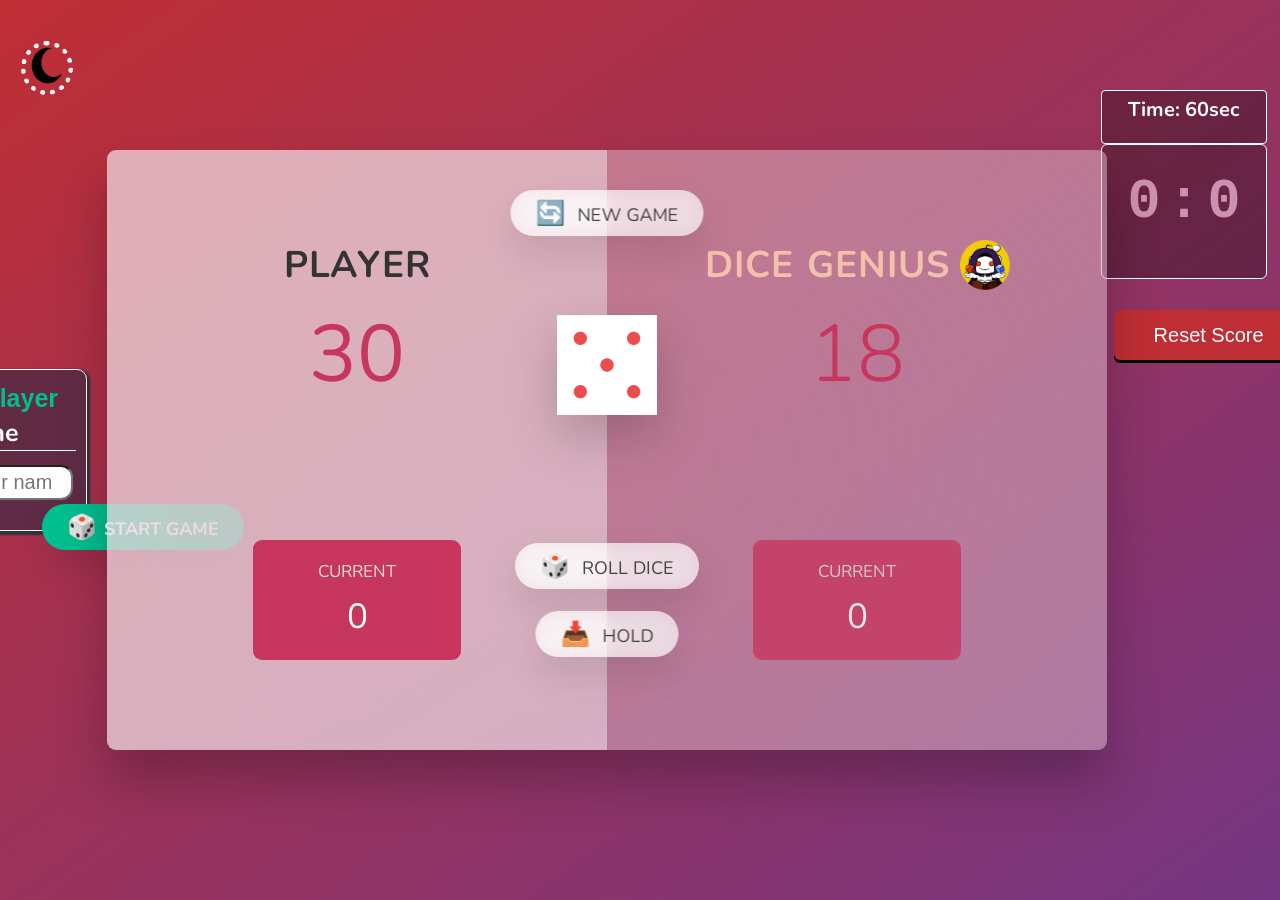
<file: index.html>
<!DOCTYPE html>
<html lang="en">
  <head>
    <meta charset="UTF-8" />
    <meta name="viewport" content="width=device-width, initial-scale=1.0" />
    <meta http-equiv="X-UA-Compatible" content="ie=edge" />
    <link rel="stylesheet" href="style.css" />

    <title>Dice Game</title>
  </head>
  <body>
    <div class="hidden" id="formContainer">
      <form>
        <h2 class="enterNames">Enter <span>Player</span> Name</h2>
        <br />
        <input type="text" id="user1" required placeholder="Enter your name " />
        <br />
        <button class="startBtn btn">🎲Start Game</button>
      </form>
    </div>
    <h2 class="sp hidden">Start Playing.....😉</h2>
    <p class="timer">Time: 60sec</p>
    <audio src="./sounds/beep-warning-6387.mp3" class="warning"></audio>
    <div class="scores">
      <p class="user1ScoreDisplay">0</p>
      <p>:</p>
      <p class="user2ScoreDisplay">0</p>
    </div>
    <button class="resetScore">Reset Score</button>
    <div class="dk-container">
      <img class="dark-mode" src="./Darkmood.png" />
    </div>

    <main>
      <section class="player player--0 player--active">
        <h2 class="name" id="name--0">Player</h2>
        <p class="score" id="score--0">30</p>

        <div class="current">
          <p class="current-label">Current</p>
          <p class="current-score" id="current--0">0</p>
        </div>
      </section>
      <p class="player--wins hidden">Winner🏆</p>

      <audio
        src="./sounds/mixkit-audience-light-applause-354.wav"
        class="winner-sound"
      ></audio>

      <p class="game-over hidden">Game over❌</p>
      <audio src="./sounds/buzzer-15-187758.mp3" class="gameOver"></audio>
      <audio
        src="./sounds/mixkit-sad-game-over-trombone-471.wav"
        class="computerWins"
      ></audio>

      <section class="player player--1">
        <div class="master-player">
          <h2 class="name" id="name--1">Dice Genius</h2>
          <img
            class="dice-genius"
            src="./dice_genius-removebg-preview (1).png"
          />
        </div>
        <p class="score" id="score--1">18</p>

        <div class="current">
          <p class="current-label">Current</p>
          <p class="current-score" id="current--1">0</p>
        </div>
      </section>

      <img src="dice-5.png" alt="Playing dice" class="dice" />
      <button class="btn btn--new">🔄 New game</button>

      <button class="btn btn--roll">🎲 Roll dice</button>

      <audio
        src="./sounds/dice-142528.mp3"
        type="audio"
        class="dice-sound"
      ></audio>

      <button class="btn btn--hold disabled">📥 Hold</button>

      <audio src="./sounds/your turn.m4a" class="hold-sound"></audio>
    </main>
    <script type="module" src="./script.js"></script>
  </body>
</html>
</file>
<file: style.css>
@import url('https://fonts.googleapis.com/css2?family=Nunito&display=swap');

* {
  margin: 0;
  padding: 0;
  box-sizing: inherit;
  /* border: 1px solid red; */
}

html {
  font-size: 62.5%;
  box-sizing: border-box;
}

body {
  font-family: 'Nunito', sans-serif;
  font-weight: 400;
  height: 100vh;
  color: #333;
  /* background-image: linear-gradient(to top left, #ff2600 0%, #ff0008 100%); */
  background-image: linear-gradient(to top left, #753682 0%, #bf2e34 100%);

  display: flex;

  align-items: center;
  justify-content: center;
}

/* LAYOUT */
main {
  position: relative;
  width: 100rem;
  height: 60rem;
  background-color: rgba(255, 255, 255, 0.35);
  backdrop-filter: blur(200px);
  filter: blur();
  box-shadow: 0 3rem 5rem rgba(0, 0, 0, 0.25);
  border-radius: 9px;
  overflow: hidden;
  display: flex;
}
.timer {
  position: absolute;
  background-color: rgba(0, 0, 0, 0.3);
  height: 6%;
  padding: 0.5rem;
  border: 1px solid white;
  width: 13%;
  border-radius: 0.4rem;
  left: 86%;
  top: 10%;
  font-size: 20px;
  font-weight: bold;
  color: white;
  text-align: center;
}

.player {
  flex: 50%;
  padding: 9rem;
  display: flex;
  flex-direction: column;
  align-items: center;
  transition: all 0.75s;
}

/* ELEMENTS */
.name {
  position: relative;
  font-size: 3.7rem;
  text-transform: uppercase;
  letter-spacing: 1px;
  word-spacing: 2px;
  font-weight: 300;
  margin-bottom: 1rem;
}
.master-player {
  display: flex;
  gap: 1rem;
}
#name--1 {
  color: rgb(244, 192, 174);

  font-weight: bolder;
}
.dice-genius {
  width: 5rem;
  height: 5rem;
}
.score {
  font-size: 8rem;
  font-weight: 300;
  color: #c7365f;
  margin-bottom: auto;
}

.player--active {
  background-color: rgba(255, 255, 255, 0.4);
}
.player--active .name {
  font-weight: 700;
}
.player--active .score {
  font-weight: 400;
}

.player--active .current {
  opacity: 1;
}

.current {
  background-color: #c7365f;
  opacity: 0.8;
  border-radius: 9px;
  color: #fff;
  width: 65%;
  padding: 2rem;
  text-align: center;
  transition: all 0.75s;
}

.current-label {
  text-transform: uppercase;
  margin-bottom: 1rem;
  font-size: 1.7rem;
  color: #ddd;
}

.current-score {
  font-size: 3.5rem;
}

/* ABSOLUTE POSITIONED ELEMENTS */
.btn {
  position: absolute;
  left: 50%;
  transform: translateX(-50%);
  color: #444;
  background: none;
  border: none;
  font-family: inherit;
  font-size: 1.8rem;
  text-transform: uppercase;
  cursor: pointer;
  font-weight: 400;
  transition: all 0.2s;

  background-color: white;
  background-color: rgba(255, 255, 255, 0.6);
  backdrop-filter: blur(10px);

  padding: 0.7rem 2.5rem;
  border-radius: 50rem;
  box-shadow: 0 1.75rem 3.5rem rgba(0, 0, 0, 0.1);
}

.btn::first-letter {
  font-size: 2.4rem;
  display: inline-block;
  margin-right: 0.7rem;
}

.btn--new {
  top: 4rem;
}
.btn--roll {
  top: 39.3rem;
}
.btn--hold {
  top: 46.1rem;
}

.btn:active {
  transform: translate(-50%, 3px);
  box-shadow: 0 1rem 2rem rgba(0, 0, 0, 0.15);
}

.btn:focus {
  outline: none;
}

.dice {
  position: absolute;
  left: 50%;
  top: 16.5rem;
  transform: translateX(-50%);
  height: 10rem;
  box-shadow: 0 2rem 5rem rgba(0, 0, 0, 0.2);
}

.player--winner {
  background-color: #2f2f2f;
}

.player--winner .name {
  font-weight: 700;
  color: #c7365f;
}

.hidden {
  display: none;
}
.player--wins {
  /* color: rgba(3, 104, 3, 0.9); */
  position: absolute;

  color: rgb(234, 177, 53);
  left: 31%;
  font-size: 5rem;
  font-weight: bolder;
  font-family: Arial, Helvetica, sans-serif;
  top: 43%;
}
.game-over {
  color: red;
  position: absolute;
  left: 42%;
  font-size: 3rem;
  top: 32rem;
}
.scores {
  background-color: rgba(0, 0, 0, 0.3);
  display: flex;
  place-content: center;
  gap: 7px;
  position: absolute;
  left: 86%;
  top: 16%;
  border: 1px solid white;
  height: 15%;
  width: 13%;
  padding: 2.6rem 1.5rem;
  color: rgb(204, 145, 174);
  border-radius: 0.6rem;
  font-weight: bold;
  font-family: 'Courier New', Courier, monospace;
  font-size: 5.5rem;
}

.game-over {
  color: black;
  position: absolute;
  left: 30%;
  font-size: 7rem;
  font-family: Arial, Helvetica, sans-serif;
  font-weight: bold;
  top: 40%;
}
@keyframes disappear {
  0% {
    opacity: 1;
  }
  100% {
    opacity: 0;
  }
}
.sp {
  position: absolute;
  top: 2%;
  color: #00bf8e;
  font-size: 4rem;
  animation: disappear 2s linear;
}
#formContainer {
  position: inherit;
  border: 1px solid white;
  margin: 0rem 2rem 0rem -29rem;
  height: 18vh;
  width: 16vw;
  justify-content: center;
  padding: 3rem 1rem;
  border-radius: 1rem;
  background: #1f264186;
  box-shadow: 1px 2px 2px 2px;
}
#formContainer .btn {
  background-color: #00bf8e;
  position: absolute;
  top: 56%;
  left: 11.2%;
  color: white;
  font-weight: bold;
  cursor: pointer;
}
#formContainer .btn:hover {
  background: transparent;
  color: white;
  border: 1px solid white;
  transition: 0.4s ease-in-out;
}
#formContainer input {
  width: 14vw;
  height: 3.5rem;
  font-size: 2rem;
  font-family: Arial, Helvetica, sans-serif;
  padding: 0.5rem 2rem;
  border-radius: 1.2rem;
  transition: all 0.4s ease-in-out;
}
#formContainer input:focus {
  border: 1px solid orange;
  outline: none;
  transition: all 0.4s ease-in-out;
}
#formContainer label {
  color: white;
  font-size: 2rem;
  line-height: 4rem;
  font-family: 'Franklin Gothic Medium', 'Arial Narrow', Arial, sans-serif;
}
.enterNames {
  color: white;
  margin-top: -1.8rem;
  font-size: 2.5rem;
  text-align: center;
  border-bottom: 1px solid white;
}
.enterNames span {
  color: #00bf8e;
  font-family: 'Gill Sans', 'Gill Sans MT', Calibri, 'Trebuchet MS', sans-serif;
}
.resetScore {
  position: absolute;
  left: 87%;
  bottom: 60%;
  color: white;
  background: #bf2e34;
  border: none;
  border-radius: 0.6rem;
  box-shadow: 0px 3px 0px black;
  width: 19rem;
  height: 5rem;
  padding: 1rem;
  font-size: 2rem;
  cursor: pointer;
  transition: all 0.2s ease-in-out;
}
.resetScore:hover {
  background: rgb(247, 44, 44);
  transition: all 0.3s ease-in-out;
  transform: scale(0.9);
}

.dk-container {
  outline: 5px dotted white;
  position: absolute;
  left: 2%;
  bottom: 90%;
  border-radius: 50%;
  border: none;
  transition: all 0.4s ease-in-out;
  /* width: 7.5rem; */
}
.dk-container:hover {
  transition: all 0.5s ease-in-out;
  transform: scale(0.9);
}
.dark-mode {
  width: 4.2rem;
  height: 4rem;
  cursor: pointer;
}
.dark {
  background: black;
  color: white;
}
.white {
  background: white;
}

/*  ================= media query (Phones) ============= */
@media only screen and (max-width: 900px) {
  body {
    height: 100dvh;
    width: 100%;
  }
  main {
    height: 64dvh;
    width: 100dvw;
    position: relative;
    bottom: 4%;
    align-content: center;
    justify-content: center;
  }

  .name {
    /* padding: 0rem 1rem; */
    font-size: 1.8rem;
    text-align: center;
    font-weight: bold;
    font-family: Arial, Helvetica, sans-serif;
  }
  .dice-genius {
    width: 3rem;
    height: 3rem;
  }
  .score {
    font-size: 3.5rem;
  }
  .dice {
    position: absolute;
    left: 50%;
    top: 15rem;
    transform: translateX(-50%);
    height: 5rem;
    box-shadow: 0 2rem 5rem rgba(0, 0, 0, 0.2);
  }
  .btn {
    position: absolute;
    text-align: center;
    height: 4.2rem;
    width: 13rem;
    left: 50%;
    transform: translateX(-50%);
    color: #444;
    background: none;
    border: none;
    font-family: Arial, Helvetica, sans-serif;
    font-size: 1rem;
    text-transform: uppercase;
    cursor: pointer;
    font-weight: bold;
    transition: all 0.2s;
    background-color: white;
    background-color: rgba(255, 255, 255, 0.6);
    backdrop-filter: blur(10px);
    padding: 0.3rem 1rem;
    border-radius: 40rem;
    box-shadow: 0 1.75rem 3.5rem rgba(0, 0, 0, 0.1);
  }
  .btn--new {
    top: 3rem;
  }
  .btn--roll {
    top: 32rem;
  }
  .btn--hold {
    top: 38rem;
  }

  .current {
    background-color: #c7365f;
    opacity: 0.8;
    border-radius: 9px;
    color: #fff;
    width: 10rem;
    height: 9rem;
    padding: 2rem;
    text-align: center;
    transition: all 0.75s;
  }

  .current-label {
    text-transform: uppercase;
    margin-bottom: 1rem;
    font-size: 1.2rem;
    color: #ddd;
  }

  .current-score {
    font-size: 3rem;
  }
  .timer {
    position: absolute;
    background-color: rgba(0, 0, 0, 0.3);
    height: 5%;
    padding: 0.5rem;
    border: 1px solid white;
    width: 30%;
    border-radius: 0.4rem;
    left: 67%;
    top: 1.2%;
    font-size: 16px;
    font-weight: lighter;
    color: white;
    text-align: center;
  }
  .scores {
    background-color: rgba(0, 0, 0, 0.3);
    display: flex;
    gap: 7px;
    position: absolute;
    left: 67%;
    top: 6%;
    border: 1px solid white;
    height: 5rem;
    width: 30%;
    padding: 1rem 1.5rem;
    color: white;
    border-radius: 0.6rem;
    font-weight: bold;
    font-size: 3rem;
    text-align: center;
  }

  .player--wins {
    color: rgb(234, 177, 53);
    position: absolute;
    left: 35%;
    font-size: 2.3rem;
    font-weight: bolder;
    font-family: Arial, Helvetica, sans-serif;
    top: 40%;
  }

  .game-over {
    color: red;
    position: absolute;
    left: 30%;
    font-size: 4rem;
    top: 43%;
  }

  #formContainer {
    position: absolute;
    left: 25%;
    top: 77%;
    border: 1px solid silver;
    margin: 4rem 0rem;
    min-width: 40dvw;
    height: auto;
    justify-content: center;
    padding: 3rem 1rem;
    border-radius: 1rem;
    background: #1f264186;
    box-shadow: 3px 6px 5px 6px;
  }
  #formContainer .btn {
    background-color: #00bf8e;
    position: absolute;
    top: 73%;
    left: 53%;
    margin-top: 1rem;
    color: white;
    font-weight: bold;
    cursor: pointer;
    font-weight: 400;
    transition: all 0.2s;
    height: 3.9rem;
    backdrop-filter: blur(10px);
  }

  #formContainer .btn:hover {
    background: transparent;
    color: white;
    border: 1px solid white;
    transition: 0.2s ease-in-out;
  }
  #formContainer input {
    width: 35dvw;
    height: 2.8rem;
    padding: 1rem;
    font-size: 1.3rem;
    text-align: left;
    border-radius: 1.4rem;
    font-family: Arial, Helvetica, sans-serif;
  }

  .enterNames {
    font-size: 1.2rem;
  }
  .resetScore {
    bottom: 90%;
    left: 20%;
    border: 1px solid white;
    width: 14rem;
  }
  .dice-genius {
    width: 1.5rem;
    height: 1.5rem;
  }
  #name--0,
  #name--1 {
    /* color: blue; */
    width: fit-content;
    font-size: 1.4rem;
  }
  .sp {
    top: 10%;
    font-size: 2.2rem;
  }
}
</file>
